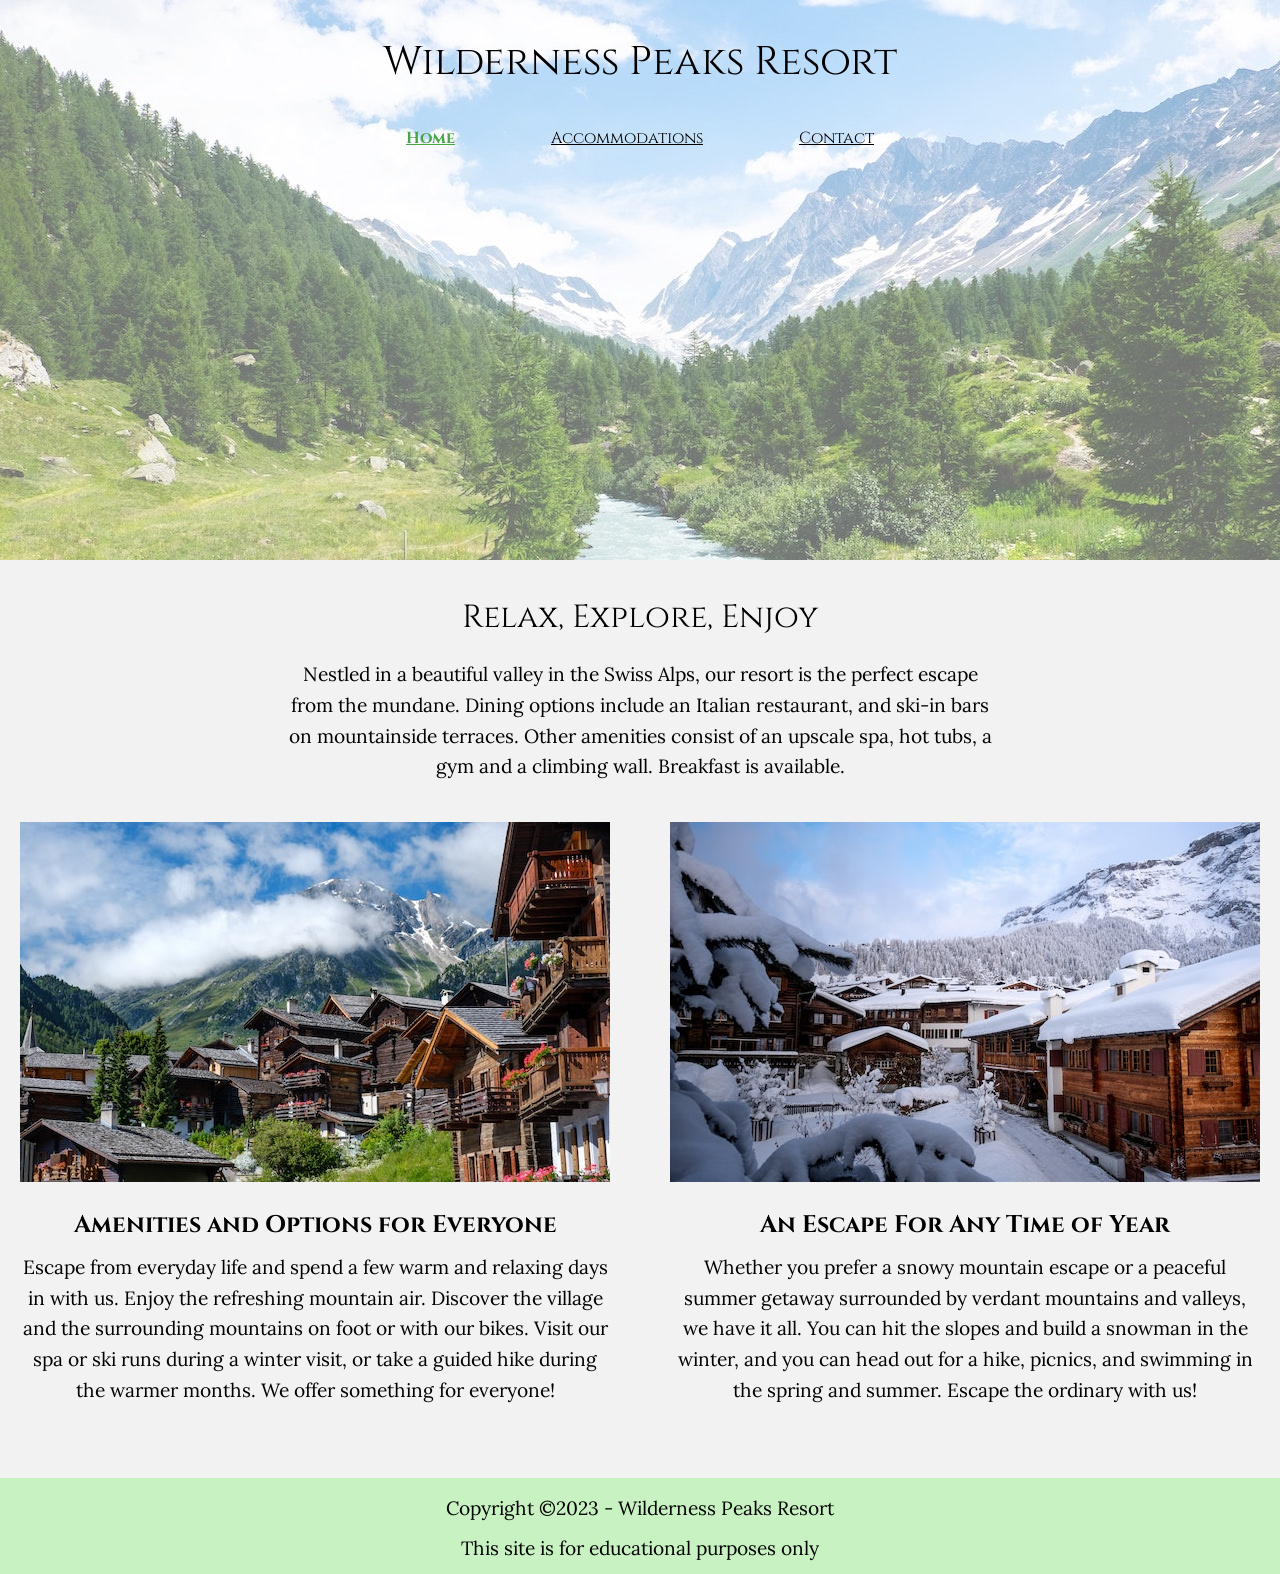
<file: index.html>
<!DOCTYPE html>
<html lang="en">
    <head>
        <meta charset="utf-8">
        <title>Wilderness Peaks Resort</title>
        <meta name="author" content="Kimberly Almanza">
        <meta name="description" content="A resort called Wilderness Peaks that is located in Swiss Alps with different activities to do.">

        <link rel="shortcut icon" href="images/favicon.ico" type="image/x-icon">
        <link rel="icon" href="images/favicon.ico" type="image/x-icon">

        <link rel="preconnect" href="https://fonts.googleapis.com">
        <link rel="preconnect" href="https://fonts.gstatic.com" crossorigin>
        <link href="https://fonts.googleapis.com/css2?family=Cinzel:wght@700&family=Lora&display=swap" rel="stylesheet">
        
        <link rel="stylesheet" href="styles.css">
    </head>
    <body>
        <div class="container">
            <div class="hero">
                <header>
                    <h1><a href="index.html">Wilderness Peaks Resort</a></h1>
                    <nav>
                        <ul>
                            <li><a href="index.html" class="active">Home</a></li>
                            <li><a href="#">Accommodations</a></li>
                            <li><a href="contact.html">Contact</a></li>
                        </ul>
                    </nav>
                </header>
            </div>
            <main>
                <h2>Relax, Explore, Enjoy</h2>
                <p>Nestled in a beautiful valley in the Swiss Alps, our resort is the perfect escape from the mundane. Dining options include an Italian restaurant, and ski-in bars on mountainside terraces. Other amenities consist of an upscale spa, hot tubs, a gym and a climbing wall. Breakfast is available.</p>
                <div class="chalet-sections">
                    <section>
                        <img src="images/swiss-chalet.jpg" alt="Swiss chalet with a large mountain behind it" width="590" height="360">
                        <h3>Amenities and Options for Everyone</h3>
                        <p>Escape from everyday life and spend a few warm and relaxing days in with us. Enjoy the refreshing mountain air. Discover the village and the surrounding mountains on foot or with our bikes. Visit our spa or ski runs during a winter visit, or take a guided hike during the warmer months. We offer something for everyone!</p>
                    </section>
                    <section>
                        <img src="images/snowy-chalet.jpg" alt="Snowy chalet with a snowy mountain and trees" width="590" height="360">
                        <h3>An Escape For Any Time of Year</h3>
                        <p>Whether you prefer a snowy mountain escape or a peaceful summer getaway surrounded by verdant mountains and valleys, we have it all. You can hit the slopes and build a snowman in the winter, and you can head out for a hike, picnics, and swimming in the spring and summer. Escape the ordinary with us!</p>
                    </section>
                </div>
            </main>
            <footer>
                <p>Copyright ©2023 - Wilderness Peaks Resort</p>
                <p>This site is for educational purposes only</p>
            </footer>
        </div>
    </body>
</html>
</file>
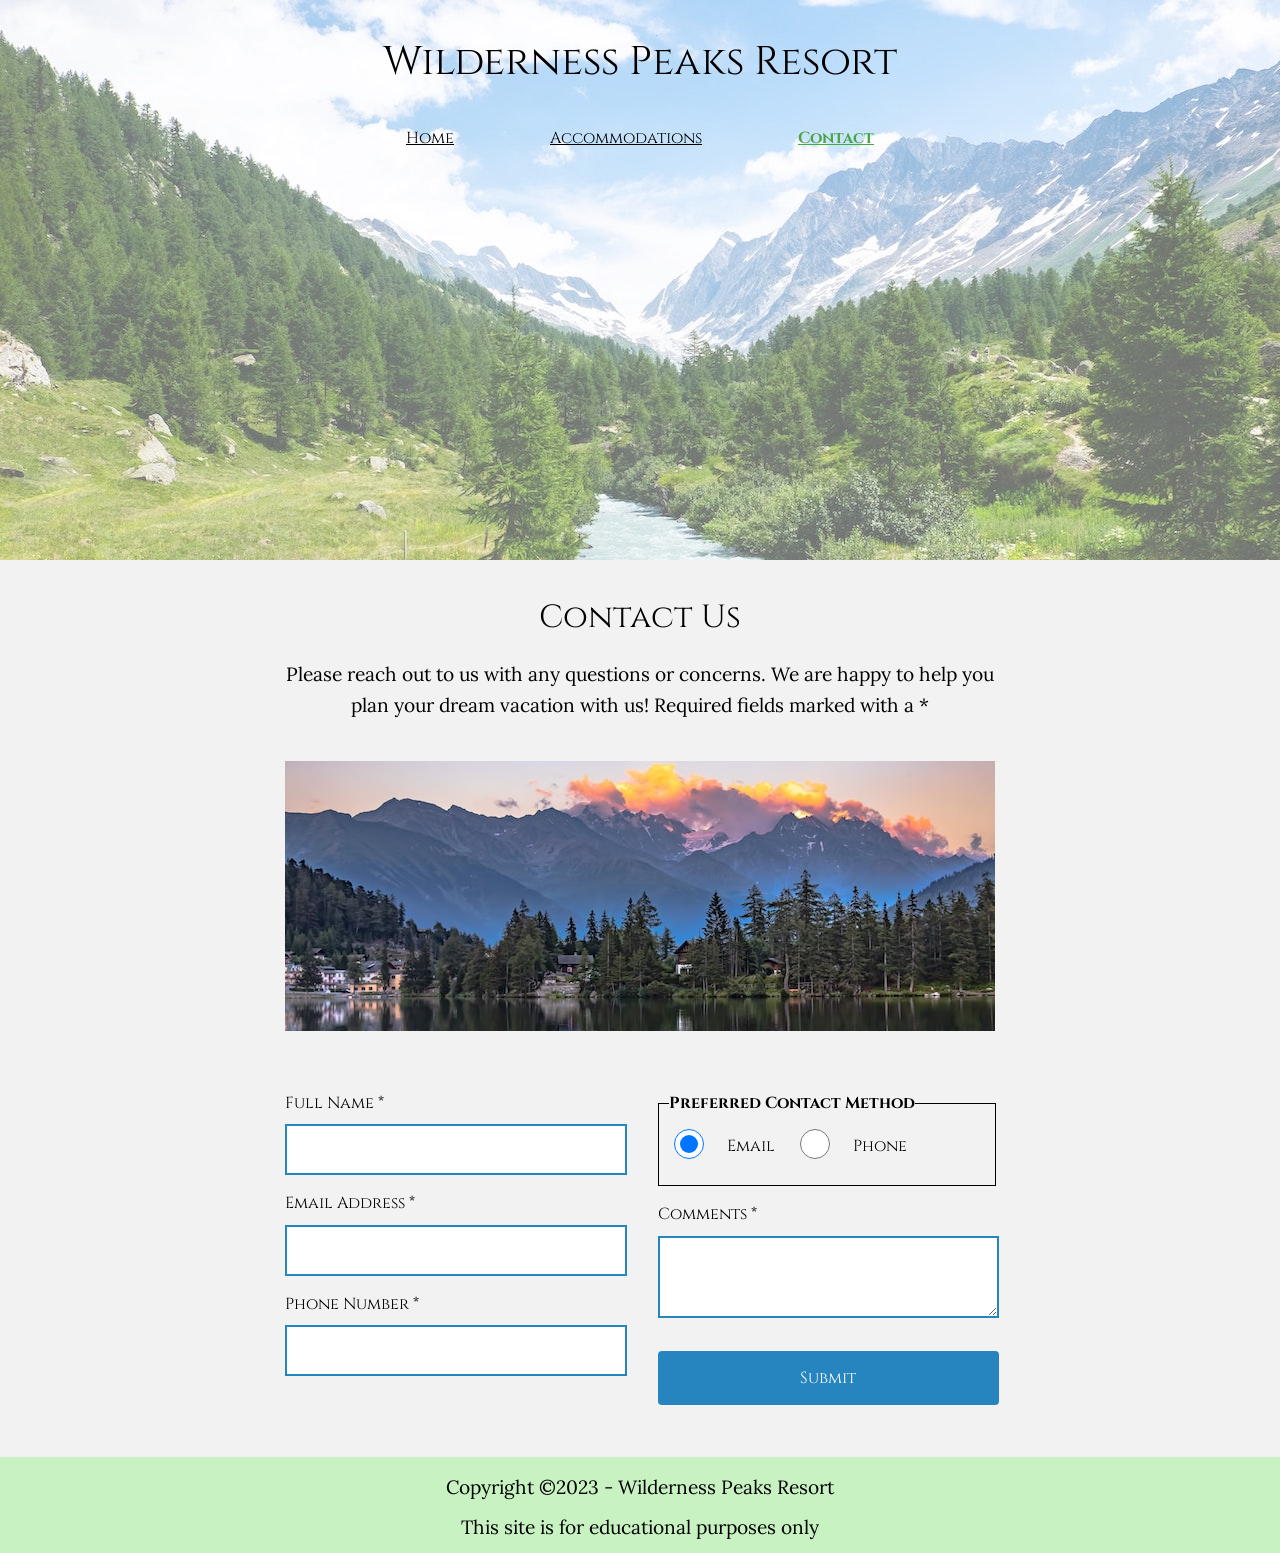
<file: contact.html>
<!DOCTYPE html>
<html lang="en">
    <head>
        <meta charset="utf-8">
        <title>Wilderness Peaks Resort | Contact</title>
        <meta name="author" content="Kimberly Almanza">
        <meta name="description" content="Contact Wilderness Peaks Resort to schedule your trip in Swiss Alps.">

        <link rel="shortcut icon" href="images/favicon.ico" type="image/x-icon">
        <link rel="icon" href="images/favicon.ico" type="image/x-icon">

        <link rel="preconnect" href="https://fonts.googleapis.com">
        <link rel="preconnect" href="https://fonts.gstatic.com" crossorigin>
        <link href="https://fonts.googleapis.com/css2?family=Cinzel:wght@700&family=Lora&display=swap" rel="stylesheet">
        
        <link rel="stylesheet" href="styles.css">
    </head>
    <body>
        <div class="container">
            <div class="hero">
                <header>
                    <h1><a href="index.html">Wilderness Peaks Resort</a></h1>
                    <nav>
                        <ul>
                            <li><a href="index.html">Home</a></li>
                            <li><a href="#">Accommodations</a></li>
                            <li><a href="contact.html" class="active">Contact</a></li>
                        </ul>
                    </nav>
                </header>
            </div>
            <main>
                <h2>Contact Us</h2>
                <p>Please reach out to us with any questions or concerns. We are happy to help you plan your dream vacation with us! Required fields marked with a *</p>

                <img class="center-image" src="images/swiss-sunset.jpg" alt="Sunset with trees and mountains" width="710" height="270">
         
                <form action="https://wp.zybooks.com/form-viewer.php" method="post">
                    <div class="contact-form">
                        <div class="form-left">
                            <label for="full-name">Full Name *</label>
                            <input type="text" id="full-name" name="full-name" required>

                            <label for="email">Email Address *</label>
                            <input type="email" id="email" name="email" required>

                            <label for="phone">Phone Number *</label>
                            <input type="tel" id="phone" name="phone" required>
                        </div>

                        <div class="form-right">
                            <fieldset class="contact-method">
                                <legend>Preferred Contact Method</legend>
                
                                <input type="radio" id="contact-email" name="contact-method" value="email" checked required>
                                <label for="contact-email">Email</label>

                                <input type="radio" id="contact-phone" name="contact-method" value="phone" required>
                                <label for="contact-phone">Phone</label>
                            </fieldset>
                
                            <label for="comments">Comments *</label>
                            <textarea id="comments" name="comments" required></textarea>

                            <button type="submit">Submit</button>
                        </div>
                    </div>
                </form>
            </main>
            <footer>
                <p>Copyright ©2023 - Wilderness Peaks Resort</p>
                <p>This site is for educational purposes only</p>
            </footer>
        </div>
    </body>
</html>
</file>
<file: styles.css>
/* OBFUSCATED BY CSSOBFUSCATOR.COM at 2025/05/01 05:50:50 */
body,html{margin-left:0;}body,html{margin-bottom:0;}body,html{margin-right:0;}nav a:hover{color:var(--dark-blue);}body,html{margin-top:0;}:root{--light-green:#c8f2c2;}body,html{padding-left:0;}body,html{padding-bottom:0;}html,body{padding-right:0;}body,html{padding-top:0;}html{border-left-width:0;}html{border-bottom-width:0;}html{border-right-width:0;}:root{--dark-blue:#2685bf;}html{border-top-width:0;}html{border-left-style:none;}html{border-bottom-style:none;}html{border-right-style:none;}html{border-top-style:none;}[class~=chalet-sections] section{flex:1;}html{border-left-color:currentColor;}html{border-bottom-color:currentColor;}nav a:focus{color:var(--deep-blue);}html{border-right-color:currentColor;}html{border-top-color:currentColor;}html{border-image:none;}html{font-size:100%;}html{font:inherit;}html,body{vertical-align:baseline;}body{border-left-width:0;}body{border-bottom-width:0;}body{border-right-width:0;}body{border-top-width:0;}body{border-left-style:none;}body{border-bottom-style:none;}body{border-right-style:none;}body{border-top-style:none;}body{border-left-color:currentColor;}body{border-bottom-color:currentColor;}body{border-right-color:currentColor;}body{border-top-color:currentColor;}body{border-image:none;}body{font-size:100%;}body{font:inherit;}div,span{margin-left:0;}div,span{margin-bottom:0;}div,span{margin-right:0;}div,span{margin-top:0;}div,span{padding-left:0;}span,div{padding-bottom:0;}span,div{padding-right:0;}div,span{padding-top:0;}:root{--deep-blue:#042159;}div{border-left-width:0;}div{border-bottom-width:0;}div{border-right-width:0;}div{border-top-width:0;}div{border-left-style:none;}div{border-bottom-style:none;}div{border-right-style:none;}div{border-top-style:none;}div{border-left-color:currentColor;}div{border-bottom-color:currentColor;}:root{--light-gray:#f2f2f2;}div{border-right-color:currentColor;}div{border-top-color:currentColor;}div{border-image:none;}div{font-size:100%;}div{font:inherit;}span,div{vertical-align:baseline;}span{border-left-width:0;}span{border-bottom-width:0;}span{border-right-width:0;}span{border-top-width:0;}span{border-left-style:none;}span{border-bottom-style:none;}span{border-right-style:none;}span{border-top-style:none;}span{border-left-color:currentColor;}span{border-bottom-color:currentColor;}span{border-right-color:currentColor;}span{border-top-color:currentColor;}span{border-image:none;}span{font-size:100%;}span{font:inherit;}object,applet{margin-left:0;}applet,object{margin-bottom:0;}object,applet{margin-right:0;}blockquote:before{content:"";}applet,object{margin-top:0;}applet,object{padding-left:0;}object,applet{padding-bottom:0;}object,applet{padding-right:0;}applet,object{padding-top:0;}applet{border-left-width:0;}nav a:focus{outline:1.5pt solid var(--deep-blue);}applet{border-bottom-width:0;}applet{border-right-width:0;}applet{border-top-width:0;}applet{border-left-style:none;}applet{border-bottom-style:none;}applet{border-right-style:none;}applet{border-top-style:none;}applet{border-left-color:currentColor;}applet{border-bottom-color:currentColor;}applet{border-right-color:currentColor;}applet{border-top-color:currentColor;}applet{border-image:none;}:root{--dark-green:#49a646;}applet{font-size:100%;}applet{font:inherit;}blockquote:before{content:none;}applet,object{vertical-align:baseline;}:root{--font-heading:"Cinzel","Georgia",serif;}:root{--font-body:"Lora","Georgia",serif;}object{border-left-width:0;}object{border-bottom-width:0;}object{border-right-width:0;}object{border-top-width:0;}object{border-left-style:none;}object{border-bottom-style:none;}object{border-right-style:none;}[class~=chalet-sections] section{max-width:36.875pc;}object{border-top-style:none;}object{border-left-color:currentColor;}object{border-bottom-color:currentColor;}object{border-right-color:currentColor;}object{border-top-color:currentColor;}:root{--max-width:80pc;}object{border-image:none;}object{font-size:100%;}object{font:inherit;}iframe,h1{margin-left:0;}iframe,h1{margin-bottom:0;}iframe,h1{margin-right:0;}h1,iframe{margin-top:0;}iframe,h1{padding-left:0;}h1,iframe{padding-bottom:0;}h1,iframe{padding-right:0;}h1,iframe{padding-top:0;}iframe{border-left-width:0;}iframe{border-bottom-width:0;}iframe{border-right-width:0;}iframe{border-top-width:0;}[class~=chalet-sections] section{text-align:center;}iframe{border-left-style:none;}iframe{border-bottom-style:none;}iframe{border-right-style:none;}iframe{border-top-style:none;}iframe{border-left-color:currentColor;}iframe{border-bottom-color:currentColor;}iframe{border-right-color:currentColor;}iframe{border-top-color:currentColor;}iframe{border-image:none;}iframe{font-size:100%;}iframe{font:inherit;}iframe,h1,h3,h2{vertical-align:baseline;}h1{border-left-width:0;}h1{border-bottom-width:0;}[class~=chalet-sections] section{margin-bottom:0;}h1{border-right-width:0;}h1{border-top-width:0;}h1{border-left-style:none;}h1{border-bottom-style:none;}h1{border-right-style:none;}h1{border-top-style:none;}h1{border-left-color:currentColor;}h1{border-bottom-color:currentColor;}h1{border-right-color:currentColor;}h1{border-top-color:currentColor;}h1{border-image:none;}h1{font-size:100%;}h1{font:inherit;}h2,h3{margin-left:0;}h3,h2{margin-bottom:0;}h3,h2{margin-right:0;}h3,h2{margin-top:0;}h4,h3,h2,[class~=chalet-sections] section{padding-left:0;}h2,h3{padding-bottom:0;}h2,h3{padding-right:0;}h3,h2{padding-top:0;}h2{border-left-width:0;}h2{border-bottom-width:0;}h2{border-right-width:0;}h2{border-top-width:0;}h2{border-left-style:none;}h2{border-bottom-style:none;}h2{border-right-style:none;}h2{border-top-style:none;}h2{border-left-color:currentColor;}h2{border-bottom-color:currentColor;}h2{border-right-color:currentColor;}h2{border-top-color:currentColor;}h2{border-image:none;}h2{font-size:100%;}h2{font:inherit;}h3{border-left-width:0;}h3{border-bottom-width:0;}h3{border-right-width:0;}h3{border-top-width:0;}h3{border-left-style:none;}h3{border-bottom-style:none;}nav a[class~=active]{font-weight:bold;}h3{border-right-style:none;}h3{border-top-style:none;}h3{border-left-color:currentColor;}h3{border-bottom-color:currentColor;}h3{border-right-color:currentColor;}[class~=container]{width:100%;}[class~=container]{max-width:var(--max-width);}h3{border-top-color:currentColor;}h3{border-image:none;}blockquote:after{content:"";}h3{font-size:100%;}h3{font:inherit;}h5,h4{margin-left:0;}h4,h5,h6,[class~=container]{margin-bottom:0;}h5,h4{margin-right:0;}h4,h5{margin-top:0;}h5,h4,[class~=chalet-sections] section,h6{padding-bottom:0;}h6,h5,h4,[class~=chalet-sections] section{padding-right:0;}h4,h6,h5,[class~=chalet-sections] section{padding-top:0;}h4{border-left-width:0;}h4{border-bottom-width:0;}h4{border-right-width:0;}h4{border-top-width:0;}h4{border-left-style:none;}h4{border-bottom-style:none;}h4{border-right-style:none;}h4{border-top-style:none;}h4{border-left-color:currentColor;}h4{border-bottom-color:currentColor;}h4{border-right-color:currentColor;}h4{border-top-color:currentColor;}h4{border-image:none;}h4{font-size:100%;}h4{font:inherit;}h4,h5{vertical-align:baseline;}[class~=container]{margin-left:auto;}h6,h5{padding-left:0;}blockquote:after{content:none;}h5{border-left-width:0;}h5{border-bottom-width:0;}h5{border-right-width:0;}h5{border-top-width:0;}h5{border-left-style:none;}h5{border-bottom-style:none;}h5{border-right-style:none;}h5{border-top-style:none;}h5{border-left-color:currentColor;}h5{border-bottom-color:currentColor;}h5{border-right-color:currentColor;}h5{border-top-color:currentColor;}h5{border-image:none;}h5{font-size:100%;}h5{font:inherit;}h6,p{margin-left:0;}p,h6{margin-right:0;}h6,p{margin-top:0;}q:before{content:"";}[class~=form-left] label{display:block;}h6{border-left-width:0;}h6{border-bottom-width:0;}h6{border-right-width:0;}h6{border-top-width:0;}h6{border-left-style:none;}h6{border-bottom-style:none;}h6{border-right-style:none;}h6{border-top-style:none;}h6{border-left-color:currentColor;}h6{border-bottom-color:currentColor;}h6{border-right-color:currentColor;}h6{border-top-color:currentColor;}h6{border-image:none;}h6{font-size:100%;}h6{font:inherit;}h6,p{vertical-align:baseline;}blockquote,p{margin-bottom:0;}[class~=form-left] label{margin-bottom:.5rem;}blockquote,p{padding-left:0;}p,blockquote{padding-bottom:0;}p,blockquote{padding-right:0;}p,blockquote{padding-top:0;}p{border-left-width:0;}p{border-bottom-width:0;}p{border-right-width:0;}p{border-top-width:0;}p{border-left-style:none;}p{border-bottom-style:none;}p{border-right-style:none;}p{border-top-style:none;}p{border-left-color:currentColor;}p{border-bottom-color:currentColor;}p{border-right-color:currentColor;}p{border-top-color:currentColor;}p{border-image:none;}p{font-size:100%;}p{font:inherit;}pre,blockquote{margin-left:0;}pre,blockquote{margin-right:0;}a,blockquote,pre,[class~=container]{margin-top:0;}blockquote{border-left-width:0;}blockquote{border-bottom-width:0;}blockquote{border-right-width:0;}blockquote{border-top-width:0;}blockquote{border-left-style:none;}blockquote{border-bottom-style:none;}blockquote{border-right-style:none;}blockquote{border-top-style:none;}blockquote{border-left-color:currentColor;}blockquote{border-bottom-color:currentColor;}[class~=container]{margin-right:auto;}blockquote{border-right-color:currentColor;}blockquote{border-top-color:currentColor;}blockquote{border-image:none;}blockquote{font-size:100%;}blockquote{font:inherit;}pre,blockquote{vertical-align:baseline;}a,pre{margin-bottom:0;}[class~=form-right] label,[class~=form-left] label{font-family:var(--font-heading);}nav a[class~=active]{color:var(--dark-green);}pre,a{padding-left:0;}pre,a{padding-bottom:0;}pre,a{padding-right:0;}pre,a{padding-top:0;}[class~=form-right] label{display:block;}pre{border-left-width:0;}pre{border-bottom-width:0;}pre{border-right-width:0;}[class~=form-right] label{margin-bottom:.5rem;}pre{border-top-width:0;}pre{border-left-style:none;}pre{border-bottom-style:none;}pre{border-right-style:none;}pre{border-top-style:none;}pre{border-left-color:currentColor;}pre{border-bottom-color:currentColor;}pre{border-right-color:currentColor;}pre{border-top-color:currentColor;}pre{border-image:none;}pre{font-size:100%;}pre{font:inherit;}abbr,a{margin-left:0;}a,abbr{margin-right:0;}[class~=container]{padding-left:0pt;}a{border-left-width:0;}a{border-bottom-width:0;}a{border-right-width:0;}a{border-top-width:0;}[class~=form-left] input{width:97%;}a{border-left-style:none;}a{border-bottom-style:none;}a{border-right-style:none;}a{border-top-style:none;}a{border-left-color:currentColor;}a{border-bottom-color:currentColor;}a{border-right-color:currentColor;}a{border-top-color:currentColor;}a{border-image:none;}a{font-size:100%;}a{font:inherit;}a,abbr{vertical-align:baseline;}abbr,acronym{margin-bottom:0;}abbr,acronym{margin-top:0;}acronym,abbr{padding-left:0;}acronym,abbr{padding-bottom:0;}acronym,abbr{padding-right:0;}acronym,abbr{padding-top:0;}abbr{border-left-width:0;}abbr{border-bottom-width:0;}abbr{border-right-width:0;}[class~=form-right] input,[class~=form-left] input{margin-bottom:1rem;}abbr{border-top-width:0;}abbr{border-left-style:none;}abbr{border-bottom-style:none;}abbr{border-right-style:none;}abbr{border-top-style:none;}abbr{border-left-color:currentColor;}[class~=form-left] input{font-size:1.5rem;}abbr{border-bottom-color:currentColor;}abbr{border-right-color:currentColor;}abbr{border-top-color:currentColor;}abbr{border-image:none;}abbr{font-size:100%;}abbr{font:inherit;}acronym,address{margin-left:0;}acronym,address{margin-right:0;}acronym{border-left-width:0;}acronym{border-bottom-width:0;}acronym{border-right-width:0;}acronym{border-top-width:0;}acronym{border-left-style:none;}[class~=form-right] input{width:97%;}acronym{border-bottom-style:none;}acronym{border-right-style:none;}acronym{border-top-style:none;}acronym{border-left-color:currentColor;}acronym{border-bottom-color:currentColor;}acronym{border-right-color:currentColor;}acronym{border-top-color:currentColor;}acronym{border-image:none;}acronym{font-size:100%;}acronym{font:inherit;}address,acronym{vertical-align:baseline;}big,address{margin-bottom:0;}big,address{margin-top:0;}address,big{padding-left:0;}big,address{padding-bottom:0;}address,big{padding-right:0;}big,address{padding-top:0;}[class~=container]{padding-bottom:0pt;}address{border-left-width:0;}address{border-bottom-width:0;}address{border-right-width:0;}address{border-top-width:0;}address{border-left-style:none;}address{border-bottom-style:none;}address{border-right-style:none;}address{border-top-style:none;}address{border-left-color:currentColor;}address{border-bottom-color:currentColor;}address{border-right-color:currentColor;}address{border-top-color:currentColor;}address{border-image:none;}address{font-size:100%;}address{font:inherit;}big,cite{margin-left:0;}.contact-method input[type="radio"]{width:1.875pc;}big,cite{margin-right:0;}big{border-left-width:0;}big{border-bottom-width:0;}big{border-right-width:0;}big{border-top-width:0;}big{border-left-style:none;}big{border-bottom-style:none;}big{border-right-style:none;}big{border-top-style:none;}[class~=container]{padding-right:0pt;}big{border-left-color:currentColor;}big{border-bottom-color:currentColor;}big{border-right-color:currentColor;}[class~=form-right] input{font-size:1.5rem;}big{border-top-color:currentColor;}big{border-image:none;}big{font-size:100%;}big{font:inherit;}big,cite{vertical-align:baseline;}code,cite{margin-bottom:0;}code,cite{margin-top:0;}code,cite{padding-left:0;}cite,code{padding-bottom:0;}cite,code{padding-right:0;}code,cite{padding-top:0;}cite{border-left-width:0;}cite{border-bottom-width:0;}cite{border-right-width:0;}cite{border-top-width:0;}cite{border-left-style:none;}cite{border-bottom-style:none;}cite{border-right-style:none;}cite{border-top-style:none;}cite{border-left-color:currentColor;}cite{border-bottom-color:currentColor;}[class~=container]{padding-top:0pt;}cite{border-right-color:currentColor;}cite{border-top-color:currentColor;}cite{border-image:none;}cite{font-size:100%;}cite{font:inherit;}code,del{margin-left:0;}del,code{margin-right:0;}.hero{position:relative;}code{border-left-width:0;}code{border-bottom-width:0;}code{border-right-width:0;}code{border-top-width:0;}.form-left textarea{width:97%;}q:before{content:none;}.form-left textarea{margin-bottom:1rem;}code{border-left-style:none;}code{border-bottom-style:none;}code{border-right-style:none;}.form-left textarea,[class~=chalet-sections] section h3{font-size:1.5rem;}code{border-top-style:none;}code{border-left-color:currentColor;}code{border-bottom-color:currentColor;}code{border-right-color:currentColor;}code{border-top-color:currentColor;}code{border-image:none;}code{font-size:100%;}code{font:inherit;}code,del{vertical-align:baseline;}dfn,del{margin-bottom:0;}del,dfn{margin-top:0;}del,dfn{padding-left:0;}del,dfn{padding-bottom:0;}dfn,del{padding-right:0;}dfn,del{padding-top:0;}del{border-left-width:0;}del{border-bottom-width:0;}del{border-right-width:0;}del{border-top-width:0;}del{border-left-style:none;}del{border-bottom-style:none;}del{border-right-style:none;}del{border-top-style:none;}del{border-left-color:currentColor;}del{border-bottom-color:currentColor;}del{border-right-color:currentColor;}del{border-top-color:currentColor;}.hero{background-image:url("images/swiss-valley.jpg");}q:after{content:"";}del{border-image:none;}del{font-size:100%;}del{font:inherit;}dfn,em{margin-left:0;}em,dfn{margin-right:0;}.hero{background-size:cover;}dfn{border-left-width:0;}dfn{border-bottom-width:0;}dfn{border-right-width:0;}dfn{border-top-width:0;}dfn{border-left-style:none;}dfn{border-bottom-style:none;}dfn{border-right-style:none;}dfn{border-top-style:none;}dfn{border-left-color:currentColor;}dfn{border-bottom-color:currentColor;}dfn{border-right-color:currentColor;}dfn{border-top-color:currentColor;}dfn{border-image:none;}dfn{font-size:100%;}dfn{font:inherit;}em,dfn{vertical-align:baseline;}em,img{margin-bottom:0;}em,img{margin-top:0;}.hero{background-position:center;}em,img{padding-left:0;}img,em{padding-bottom:0;}em,img{padding-right:0;}img,em{padding-top:0;}em{border-left-width:0;}em{border-bottom-width:0;}em{border-right-width:0;}em{border-top-width:0;}em{border-left-style:none;}em{border-bottom-style:none;}em{border-right-style:none;}[class~=form-right] textarea{width:97%;}em{border-top-style:none;}em{border-left-color:currentColor;}em{border-bottom-color:currentColor;}em{border-right-color:currentColor;}em{border-top-color:currentColor;}em{border-image:none;}em{font-size:100%;}em{font:inherit;}img,ins{margin-left:0;}img,ins{margin-right:0;}img{border-left-width:0;}img{border-bottom-width:0;}img{border-right-width:0;}img{border-top-width:0;}img{border-left-style:none;}img{border-bottom-style:none;}img{border-right-style:none;}img{border-top-style:none;}img{border-left-color:currentColor;}img{border-bottom-color:currentColor;}img{border-right-color:currentColor;}.hero{height:35pc;}img{border-top-color:currentColor;}img{border-image:none;}img{font-size:100%;}img{font:inherit;}img,ins{vertical-align:baseline;}kbd,ins{margin-bottom:0;}ins,kbd{margin-top:0;}kbd,ins{padding-left:0;}ins,kbd{padding-bottom:0;}ins,kbd{padding-right:0;}kbd,ins{padding-top:0;}ins{border-left-width:0;}ins{border-bottom-width:0;}ins{border-right-width:0;}ins{border-top-width:0;}ins{border-left-style:none;}ins{border-bottom-style:none;}ins{border-right-style:none;}q:after{content:none;}ins{border-top-style:none;}ins{border-left-color:currentColor;}ins{border-bottom-color:currentColor;}ins{border-right-color:currentColor;}ins{border-top-color:currentColor;}[class~=contact-method] legend,[class~=chalet-sections] section h3{font-weight:bold;}ins{border-image:none;}ins{font-size:100%;}ins{font:inherit;}kbd,q{margin-left:0;}kbd,q{margin-right:0;}header h1 a:hover{color:var(--dark-blue);}kbd{border-left-width:0;}kbd{border-bottom-width:0;}kbd{border-right-width:0;}kbd{border-top-width:0;}kbd{border-left-style:none;}kbd{border-bottom-style:none;}[class~=form-right] textarea{margin-bottom:1rem;}kbd{border-right-style:none;}kbd{border-top-style:none;}kbd{border-left-color:currentColor;}kbd{border-bottom-color:currentColor;}kbd{border-right-color:currentColor;}kbd{border-top-color:currentColor;}kbd{border-image:none;}kbd{font-size:100%;}kbd{font:inherit;}kbd,q{vertical-align:baseline;}q,s{margin-bottom:0;}[class~=form-right] textarea{font-size:1.5rem;}q,s{margin-top:0;}q,s{padding-left:0;}q,s{padding-bottom:0;}s,q{padding-right:0;}q,s{padding-top:0;}q{border-left-width:0;}q{border-bottom-width:0;}q{border-right-width:0;}q{border-top-width:0;}q{border-left-style:none;}q{border-bottom-style:none;}q{border-right-style:none;}q{border-top-style:none;}q{border-left-color:currentColor;}q{border-bottom-color:currentColor;}header h1{font-size:2.5rem;}q{border-right-color:currentColor;}q{border-top-color:currentColor;}q{border-image:none;}q{font-size:100%;}q{font:inherit;}s,samp{margin-left:0;}s,samp{margin-right:0;}s{border-left-width:0;}s{border-bottom-width:0;}s{border-right-width:0;}.hero{width:100%;}s{border-top-width:0;}s{border-left-style:none;}s{border-bottom-style:none;}s{border-right-style:none;}s{border-top-style:none;}s{border-left-color:currentColor;}s{border-bottom-color:currentColor;}s{border-right-color:currentColor;}s{border-top-color:currentColor;}[class~=contact-method] legend{font-family:var(--font-heading);}s{border-image:none;}s{font-size:100%;}s{font:inherit;}s,samp{vertical-align:baseline;}samp,small{margin-bottom:0;}samp,small{margin-top:0;}small,samp{padding-left:0;}small,samp{padding-bottom:0;}nav ul,[class~=chalet-sections],[class~=contact-method] label{display:flex;}samp,small{padding-right:0;}samp,small{padding-top:0;}samp{border-left-width:0;}samp{border-bottom-width:0;}samp{border-right-width:0;}samp{border-top-width:0;}samp{border-left-style:none;}samp{border-bottom-style:none;}samp{border-right-style:none;}samp{border-top-style:none;}samp{border-left-color:currentColor;}samp{border-bottom-color:currentColor;}samp{border-right-color:currentColor;}samp{border-top-color:currentColor;}samp{border-image:none;}samp{font-size:100%;}samp{font:inherit;}strike,small{margin-left:0;}nav ul{justify-content:center;}strike,small{margin-right:0;}[class~=chalet-sections]{justify-content:space-between;}nav ul{gap:6rem;}small{border-left-width:0;}small{border-bottom-width:0;}small{border-right-width:0;}small{border-top-width:0;}[class~=contact-method] label{align-items:center;}small{border-left-style:none;}small{border-bottom-style:none;}small{border-right-style:none;}small{border-top-style:none;}[class~=chalet-sections]{gap:.208333333in;}small{border-left-color:currentColor;}small{border-bottom-color:currentColor;}small{border-right-color:currentColor;}small{border-top-color:currentColor;}[class~=chalet-sections]{width:100%;}small{border-image:none;}small{font-size:100%;}small{font:inherit;}strike,small{vertical-align:baseline;}strong,strike{margin-bottom:0;}strike,strong{margin-top:0;}strong,strike{padding-left:0;}strong,strike{padding-bottom:0;}strong,strike{padding-right:0;}strong,strike{padding-top:0;}strike{border-left-width:0;}strike{border-bottom-width:0;}strike{border-right-width:0;}strike{border-top-width:0;}input:focus{border-left-width:.125pc;}strike{border-left-style:none;}strike{border-bottom-style:none;}strike{border-right-style:none;}strike{border-top-style:none;}strike{border-left-color:currentColor;}strike{border-bottom-color:currentColor;}strike{border-right-color:currentColor;}strike{border-top-color:currentColor;}strike{border-image:none;}strike{font-size:100%;}strike{font:inherit;}strong,sub{margin-left:0;}strong,sub{margin-right:0;}[class~=chalet-sections]{margin-left:auto;}strong{border-left-width:0;}strong{border-bottom-width:0;}strong{border-right-width:0;}strong{border-top-width:0;}strong{border-left-style:none;}strong{border-bottom-style:none;}strong{border-right-style:none;}strong{border-top-style:none;}input:focus{border-bottom-width:.125pc;}strong{border-left-color:currentColor;}strong{border-bottom-color:currentColor;}strong{border-right-color:currentColor;}strong{border-top-color:currentColor;}strong{border-image:none;}strong{font-size:100%;}strong{font:inherit;}strong,sub{vertical-align:baseline;}sup,sub{margin-bottom:0;}sub,sup{margin-top:0;}sup,sub{padding-left:0;}sup,sub{padding-bottom:0;}sub,sup{padding-right:0;}sup,sub{padding-top:0;}sub{border-left-width:0;}sub{border-bottom-width:0;}sub{border-right-width:0;}sub{border-top-width:0;}sub{border-left-style:none;}sub{border-bottom-style:none;}sub{border-right-style:none;}input:focus{border-right-width:.125pc;}sub{border-top-style:none;}sub{border-left-color:currentColor;}sub{border-bottom-color:currentColor;}sub{border-right-color:currentColor;}nav ul{margin-top:2rem;}sub{border-top-color:currentColor;}[class~=chalet-sections]{margin-bottom:30pt;}sub{border-image:none;}sub{font-size:100%;}sub{font:inherit;}b,sup,tt,var{margin-left:0;}var,tt,b,sup{margin-right:0;}input:focus{border-top-width:.125pc;}sup{border-left-width:0;}sup{border-bottom-width:0;}sup{border-right-width:0;}sup{border-top-width:0;}sup{border-left-style:none;}sup{border-bottom-style:none;}sup{border-right-style:none;}sup{border-top-style:none;}sup{border-left-color:currentColor;}sup{border-bottom-color:currentColor;}sup{border-right-color:currentColor;}sup{border-top-color:currentColor;}sup{border-image:none;}sup{font-size:100%;}sup{font:inherit;}sup,tt{vertical-align:baseline;}var,tt{margin-bottom:0;}tt,var{margin-top:0;}tt,var{padding-left:0;}b,tt,var,[class~=chalet-sections]{padding-bottom:0;}tt,var{padding-right:0;}tt,var{padding-top:0;}tt{border-left-width:0;}tt{border-bottom-width:0;}tt{border-right-width:0;}tt{border-top-width:0;}tt{border-left-style:none;}tt{border-bottom-style:none;}tt{border-right-style:none;}tt{border-top-style:none;}tt{border-left-color:currentColor;}tt{border-bottom-color:currentColor;}tt{border-right-color:currentColor;}tt{border-top-color:currentColor;}tt{border-image:none;}tt{font-size:100%;}tt{font:inherit;}[class~=chalet-sections]{margin-right:auto;}var{border-left-width:0;}var{border-bottom-width:0;}var{border-right-width:0;}var{border-top-width:0;}[class~=chalet-sections]{margin-top:30pt;}var{border-left-style:none;}var{border-bottom-style:none;}var{border-right-style:none;}var{border-top-style:none;}var{border-left-color:currentColor;}var{border-bottom-color:currentColor;}var{border-right-color:currentColor;}[class~=chalet-sections]{padding-left:1.25pc;}var{border-top-color:currentColor;}var{border-image:none;}var{font-size:100%;}var{font:inherit;}var,b{vertical-align:baseline;}[class~=chalet-sections]{padding-right:1.25pc;}b,u{margin-bottom:0;}b,u{margin-top:0;}b,u{padding-left:0;}u,b{padding-right:0;}[class~=chalet-sections],i,u,b{padding-top:0;}b{border-left-width:0;}b{border-bottom-width:0;}b{border-right-width:0;}b{border-top-width:0;}b{border-left-style:none;}b{border-bottom-style:none;}b{border-right-style:none;}b{border-top-style:none;}b{border-left-color:currentColor;}b{border-bottom-color:currentColor;}input:focus{border-left-style:solid;}b{border-right-color:currentColor;}b{border-top-color:currentColor;}b{border-image:none;}input:focus{border-bottom-style:solid;}b{font-size:100%;}b{font:inherit;}i,center,[class~=chalet-sections] section h3,u{margin-left:0;}u,i{margin-right:0;}[class~=chalet-sections]{flex-wrap:wrap;}u,i{padding-bottom:0;}input:focus{border-right-style:solid;}u{border-left-width:0;}u{border-bottom-width:0;}u{border-right-width:0;}[class~=chalet-sections]{box-sizing:border-box;}u{border-top-width:0;}u{border-left-style:none;}u{border-bottom-style:none;}u{border-right-style:none;}u{border-top-style:none;}u{border-left-color:currentColor;}u{border-bottom-color:currentColor;}u{border-right-color:currentColor;}u{border-top-color:currentColor;}u{border-image:none;}u{font-size:100%;}u{font:inherit;}i,u{vertical-align:baseline;}nav a{color:black;}i,center{margin-bottom:0;}center,i{margin-top:0;}center,i{padding-left:0;}center,i{padding-right:0;}input:focus{border-top-style:solid;}i{border-left-width:0;}i{border-bottom-width:0;}i{border-right-width:0;}i{border-top-width:0;}i{border-left-style:none;}[class~=center-image]{display:block;}i{border-bottom-style:none;}i{border-right-style:none;}i{border-top-style:none;}i{border-left-color:currentColor;}i{border-bottom-color:currentColor;}i{border-right-color:currentColor;}[class~=center-image]{margin-left:auto;}i{border-top-color:currentColor;}i{border-image:none;}i{font-size:100%;}[class~=center-image]{margin-right:auto;}i{font:inherit;}dl,center{margin-right:0;}dl,center{padding-bottom:0;}dl,center{padding-top:0;}center{border-left-width:0;}center{border-bottom-width:0;}center{border-right-width:0;}center{border-top-width:0;}center{border-left-style:none;}center{border-bottom-style:none;}center{border-right-style:none;}center{border-top-style:none;}center{border-left-color:currentColor;}center{border-bottom-color:currentColor;}center{border-right-color:currentColor;}center{border-top-color:currentColor;}center{border-image:none;}input:focus{border-left-color:var(--dark-green);}.contact-form{display:flex;}.contact-form{justify-content:space-between;}center{font-size:100%;}center{font:inherit;}dl,center{vertical-align:baseline;}dl,dt{margin-left:0;}dl,dt{margin-bottom:0;}input:focus{border-bottom-color:var(--dark-green);}dl,dt{margin-top:0;}dl,dt{padding-left:0;}dt,dl{padding-right:0;}input:focus{border-right-color:var(--dark-green);}dl{border-left-width:0;}dl{border-bottom-width:0;}dl{border-right-width:0;}dl{border-top-width:0;}dl{border-left-style:none;}input:focus{border-top-color:var(--dark-green);}dl{border-bottom-style:none;}dl{border-right-style:none;}dl{border-top-style:none;}dl{border-left-color:currentColor;}input:focus{border-image:none;}dl{border-bottom-color:currentColor;}dl{border-right-color:currentColor;}dl{border-top-color:currentColor;}dl{border-image:none;}dl{font-size:100%;}dl{font:inherit;}dt,dd{margin-right:0;}dt,dd{padding-bottom:0;}.contact-form{gap:15pt;}dd,dt{padding-top:0;}dt{border-left-width:0;}dt{border-bottom-width:0;}dt{border-right-width:0;}input:focus{outline:none;}dt{border-top-width:0;}select:focus{border-left-width:.125pc;}dt{border-left-style:none;}dt{border-bottom-style:none;}dt{border-right-style:none;}dt{border-top-style:none;}dt{border-left-color:currentColor;}dt{border-bottom-color:currentColor;}dt{border-right-color:currentColor;}dt{border-top-color:currentColor;}dt{border-image:none;}dt{font-size:100%;}select:focus{border-bottom-width:.125pc;}dt{font:inherit;}dt,dd{vertical-align:baseline;}dd,ol{margin-left:0;}ul,.contact-form,dd,ol{margin-bottom:0;}select:focus{border-right-width:.125pc;}dd,ol{margin-top:0;}ol,dd{padding-left:0;}ol,dd{padding-right:0;}.contact-form{max-width:var(--max-width);}dd{border-left-width:0;}dd{border-bottom-width:0;}.contact-form{margin-left:auto;}dd{border-right-width:0;}dd{border-top-width:0;}dd{border-left-style:none;}dd{border-bottom-style:none;}select:focus{border-top-width:.125pc;}dd{border-right-style:none;}dd{border-top-style:none;}dd{border-left-color:currentColor;}dd{border-bottom-color:currentColor;}dd{border-right-color:currentColor;}dd{border-top-color:currentColor;}dd{border-image:none;}dd{font-size:100%;}dd{font:inherit;}ol,ul{margin-right:0;}ol,ul{padding-bottom:0;}ol,ul{padding-top:0;}ol{border-left-width:0;}ol{border-bottom-width:0;}ol{border-right-width:0;}ol{border-top-width:0;}ol{border-left-style:none;}ol{border-bottom-style:none;}ol{border-right-style:none;}ol{border-top-style:none;}ol{border-left-color:currentColor;}ol{border-bottom-color:currentColor;}ol{border-right-color:currentColor;}ol{border-top-color:currentColor;}ol{border-image:none;}ol{font-size:100%;}ol{font:inherit;}ul,ol{vertical-align:baseline;}ul,li{margin-left:0;}fieldset,ul,.contact-form,li{margin-top:0;}ul,li{padding-left:0;}.contact-form{margin-right:auto;}ul,li{padding-right:0;}ul{border-left-width:0;}ul{border-bottom-width:0;}ul{border-right-width:0;}ul{border-top-width:0;}ul{border-left-style:none;}ul{border-bottom-style:none;}ul{border-right-style:none;}ul{border-top-style:none;}ul{border-left-color:currentColor;}ul{border-bottom-color:currentColor;}ul{border-right-color:currentColor;}ul{border-top-color:currentColor;}ul{border-image:none;}ul{font-size:100%;}ul{font:inherit;}.contact-form{padding-left:.208333333in;}fieldset,li{margin-bottom:0;}fieldset,li{margin-right:0;}select:focus{border-left-style:solid;}li,fieldset{padding-bottom:0;}li,fieldset{padding-top:0;}li{border-left-width:0;}li{border-bottom-width:0;}li{border-right-width:0;}li{border-top-width:0;}li{border-left-style:none;}li{border-bottom-style:none;}li{border-right-style:none;}li{border-top-style:none;}li{border-left-color:currentColor;}li{border-bottom-color:currentColor;}li{border-right-color:currentColor;}li{border-top-color:currentColor;}li{border-image:none;}li{font-size:100%;}li{font:inherit;}[class~=chalet-sections] section h3{margin-bottom:.5rem;}fieldset,li{vertical-align:baseline;}fieldset,form{margin-left:0;}fieldset,form{padding-left:0;}form,fieldset{padding-right:0;}.contact-form{padding-bottom:.208333333in;}fieldset{border-left-width:0;}fieldset{border-bottom-width:0;}fieldset{border-right-width:0;}fieldset{border-top-width:0;}fieldset{border-left-style:none;}fieldset{border-bottom-style:none;}fieldset{border-right-style:none;}select:focus{border-bottom-style:solid;}fieldset{border-top-style:none;}fieldset{border-left-color:currentColor;}fieldset{border-bottom-color:currentColor;}fieldset{border-right-color:currentColor;}fieldset{border-top-color:currentColor;}fieldset{border-image:none;}fieldset{font-size:100%;}fieldset{font:inherit;}select:focus{border-right-style:solid;}label,form,legend,[class~=chalet-sections] section h3{margin-right:0;}form,label{margin-bottom:0;}select:focus{border-top-style:solid;}form,label{margin-top:0;}label,form{padding-bottom:0;}label,form{padding-top:0;}form{border-left-width:0;}form{border-bottom-width:0;}form{border-right-width:0;}form{border-top-width:0;}form{border-left-style:none;}form{border-bottom-style:none;}form{border-right-style:none;}form{border-top-style:none;}form{border-left-color:currentColor;}form{border-bottom-color:currentColor;}form{border-right-color:currentColor;}form{border-top-color:currentColor;}form{border-image:none;}select:focus{border-left-color:var(--dark-green);}form{font-size:100%;}form{font:inherit;}form,label{vertical-align:baseline;}label,legend{margin-left:0;}label,legend{padding-left:0;}legend,label{padding-right:0;}label{border-left-width:0;}label{border-bottom-width:0;}label{border-right-width:0;}label{border-top-width:0;}label{border-left-style:none;}label{border-bottom-style:none;}label{border-right-style:none;}.contact-form{padding-right:.208333333in;}label{border-top-style:none;}label{border-left-color:currentColor;}label{border-bottom-color:currentColor;}label{border-right-color:currentColor;}select:focus{border-bottom-color:var(--dark-green);}label{border-top-color:currentColor;}label{border-image:none;}label{font-size:100%;}label{font:inherit;}table,legend{margin-bottom:0;}main h2{font-family:var(--font-heading);}legend,table{margin-top:0;}table,legend{padding-bottom:0;}legend,table{padding-top:0;}legend{border-left-width:0;}legend{border-bottom-width:0;}legend{border-right-width:0;}legend{border-top-width:0;}legend{border-left-style:none;}legend{border-bottom-style:none;}legend{border-right-style:none;}[class~=chalet-sections] section h3{margin-top:1rem;}.contact-form{padding-top:.208333333in;}legend{border-top-style:none;}legend{border-left-color:currentColor;}legend{border-bottom-color:currentColor;}legend{border-right-color:currentColor;}legend{border-top-color:currentColor;}legend{border-image:none;}legend{font-size:100%;}legend{font:inherit;}legend,table{vertical-align:baseline;}caption,table{margin-left:0;}caption,table{margin-right:0;}caption,table{padding-left:0;}table,caption{padding-right:0;}table{border-left-width:0;}table{border-bottom-width:0;}table{border-right-width:0;}table{border-top-width:0;}select:focus{border-right-color:var(--dark-green);}table{border-left-style:none;}table{border-bottom-style:none;}table{border-right-style:none;}table{border-top-style:none;}select:focus{border-top-color:var(--dark-green);}table{border-left-color:currentColor;}table{border-bottom-color:currentColor;}table{border-right-color:currentColor;}table{border-top-color:currentColor;}select:focus,table{border-image:none;}table{font-size:100%;}table{font:inherit;}tbody,caption{margin-bottom:0;}tbody,caption{margin-top:0;}caption,tbody{padding-bottom:0;}tbody,caption{padding-top:0;}caption{border-left-width:0;}caption{border-bottom-width:0;}caption{border-right-width:0;}caption{border-top-width:0;}caption{border-left-style:none;}caption{border-bottom-style:none;}caption{border-right-style:none;}caption{border-top-style:none;}caption{border-left-color:currentColor;}caption{border-bottom-color:currentColor;}caption{border-right-color:currentColor;}caption{border-top-color:currentColor;}caption{border-image:none;}caption{font-size:100%;}caption{font:inherit;}caption,tbody{vertical-align:baseline;}select:focus{outline:none;}tbody,tfoot{margin-left:0;}tfoot,tbody{margin-right:0;}.contact-form{flex-wrap:wrap;}tfoot,tbody{padding-left:0;}tbody,tfoot{padding-right:0;}textarea:focus{border-left-width:.125pc;}tbody{border-left-width:0;}textarea:focus{border-bottom-width:.125pc;}tbody{border-bottom-width:0;}tbody{border-right-width:0;}tbody{border-top-width:0;}tbody{border-left-style:none;}tbody{border-bottom-style:none;}tbody{border-right-style:none;}[class~=chalet-sections] section h3{font-family:var(--font-heading);}tbody{border-top-style:none;}tbody{border-left-color:currentColor;}textarea:focus{border-right-width:.125pc;}tbody{border-bottom-color:currentColor;}tbody{border-right-color:currentColor;}tbody{border-top-color:currentColor;}tbody{border-image:none;}tbody{font-size:100%;}tbody{font:inherit;}tfoot,thead{margin-bottom:0;}thead,tfoot{margin-top:0;}tfoot,thead{padding-bottom:0;}thead,tfoot{padding-top:0;}tfoot{border-left-width:0;}tfoot{border-bottom-width:0;}tfoot{border-right-width:0;}tfoot{border-top-width:0;}tfoot{border-left-style:none;}tfoot{border-bottom-style:none;}tfoot{border-right-style:none;}tfoot{border-top-style:none;}tfoot{border-left-color:currentColor;}tfoot{border-bottom-color:currentColor;}tfoot{border-right-color:currentColor;}tfoot{border-top-color:currentColor;}tfoot{border-image:none;}tfoot{font-size:100%;}tfoot{font:inherit;}thead,tfoot{vertical-align:baseline;}thead,tr{margin-left:0;}thead,tr{margin-right:0;}th,thead,tr,[class~=chalet-sections] section p{padding-left:0;}tr,thead{padding-right:0;}thead{border-left-width:0;}thead{border-bottom-width:0;}thead{border-right-width:0;}thead{border-top-width:0;}thead{border-left-style:none;}thead{border-bottom-style:none;}thead{border-right-style:none;}thead{border-top-style:none;}thead{border-left-color:currentColor;}thead{border-bottom-color:currentColor;}thead{border-right-color:currentColor;}[class~=form-left]{flex:1;}thead{border-top-color:currentColor;}thead{border-image:none;}thead{font-size:100%;}thead{font:inherit;}[class~=chalet-sections] section h3{color:#000;}th,tr{margin-bottom:0;}th,tr{margin-top:0;}th,tr{padding-bottom:0;}th,tr{padding-top:0;}tr{border-left-width:0;}textarea:focus{border-top-width:.125pc;}tr{border-bottom-width:0;}tr{border-right-width:0;}tr{border-top-width:0;}tr{border-left-style:none;}textarea:focus{border-left-style:solid;}tr{border-bottom-style:none;}[class~=chalet-sections] section p{text-align:center;}tr{border-right-style:none;}tr{border-top-style:none;}tr{border-left-color:currentColor;}tr{border-bottom-color:currentColor;}tr{border-right-color:currentColor;}tr{border-top-color:currentColor;}tr{border-image:none;}tr{font-size:100%;}tr{font:inherit;}tr,th{vertical-align:baseline;}th,td{margin-left:0;}td,th{margin-right:0;}[class~=form-left]{min-width:18.75pc;}th,td{padding-right:0;}th{border-left-width:0;}textarea:focus{border-bottom-style:solid;}th{border-bottom-width:0;}th{border-right-width:0;}th{border-top-width:0;}th{border-left-style:none;}th{border-bottom-style:none;}textarea:focus{border-right-style:solid;}th{border-right-style:none;}th{border-top-style:none;}textarea:focus{border-top-style:solid;}th{border-left-color:currentColor;}th{border-bottom-color:currentColor;}th{border-right-color:currentColor;}th{border-top-color:currentColor;}th{border-image:none;}th{font-size:100%;}th{font:inherit;}article,td{margin-bottom:0;}td,article{margin-top:0;}article,td{padding-left:0;}article,aside,[class~=chalet-sections] section p,td{padding-bottom:0;}article,td{padding-top:0;}td{border-left-width:0;}td{border-bottom-width:0;}td{border-right-width:0;}td{border-top-width:0;}td{border-left-style:none;}td{border-bottom-style:none;}td{border-right-style:none;}td{border-top-style:none;}textarea:focus{border-left-color:var(--dark-green);}td{border-left-color:currentColor;}td{border-bottom-color:currentColor;}td{border-right-color:currentColor;}td{border-top-color:currentColor;}td{border-image:none;}textarea:focus{border-bottom-color:var(--dark-green);}td{font-size:100%;}td{font:inherit;}td,article{vertical-align:baseline;}article,aside{margin-left:0;}article,aside{margin-right:0;}aside,article{padding-right:0;}article{border-left-width:0;}article{border-bottom-width:0;}article{border-right-width:0;}article{border-top-width:0;}article{border-left-style:none;}article{border-bottom-style:none;}article{border-right-style:none;}article{border-top-style:none;}article{border-left-color:currentColor;}article{border-bottom-color:currentColor;}article{border-right-color:currentColor;}article{border-top-color:currentColor;}article{border-image:none;}article{font-size:100%;}[class~=form-left]{margin-left:198.75pt;}article{font:inherit;}canvas,aside{margin-bottom:0;}canvas,aside{margin-top:0;}canvas,aside{padding-left:0;}canvas,aside{padding-top:0;}aside{border-left-width:0;}aside{border-bottom-width:0;}aside{border-right-width:0;}aside{border-top-width:0;}aside{border-left-style:none;}aside{border-bottom-style:none;}aside{border-right-style:none;}textarea:focus{border-right-color:var(--dark-green);}aside{border-top-style:none;}aside{border-left-color:currentColor;}aside{border-bottom-color:currentColor;}aside{border-right-color:currentColor;}aside{border-top-color:currentColor;}aside{border-image:none;}aside{font-size:100%;}aside{font:inherit;}aside,canvas{vertical-align:baseline;}canvas,details{margin-left:0;}details,canvas{margin-right:0;}textarea:focus{border-top-color:var(--dark-green);}details,canvas{padding-bottom:0;}embed,details,[class~=chalet-sections] section p,canvas{padding-right:0;}canvas{border-left-width:0;}canvas{border-bottom-width:0;}canvas{border-right-width:0;}canvas{border-top-width:0;}canvas{border-left-style:none;}canvas{border-bottom-style:none;}canvas{border-right-style:none;}canvas{border-top-style:none;}canvas{border-left-color:currentColor;}canvas{border-bottom-color:currentColor;}canvas{border-right-color:currentColor;}canvas{border-top-color:currentColor;}textarea:focus,canvas{border-image:none;}canvas{font-size:100%;}canvas{font:inherit;}details,embed{margin-bottom:0;}details,embed{margin-top:0;}details,embed{padding-left:0;}details,embed{padding-top:0;}details{border-left-width:0;}[class~=form-left]{margin-top:2.5pc;}details{border-bottom-width:0;}details{border-right-width:0;}details{border-top-width:0;}details{border-left-style:none;}details{border-bottom-style:none;}details{border-right-style:none;}details{border-top-style:none;}details{border-left-color:currentColor;}details{border-bottom-color:currentColor;}details{border-right-color:currentColor;}details{border-top-color:currentColor;}details{border-image:none;}details{font-size:100%;}details{font:inherit;}details,embed{vertical-align:baseline;}embed,figure{margin-left:0;}figure,embed{margin-right:0;}embed,figure{padding-bottom:0;}embed{border-left-width:0;}embed{border-bottom-width:0;}embed{border-right-width:0;}embed{border-top-width:0;}embed{border-left-style:none;}embed{border-bottom-style:none;}embed{border-right-style:none;}[class~=form-right]{flex:1;}embed{border-top-style:none;}embed{border-left-color:currentColor;}main h2{color:#000;}embed{border-bottom-color:currentColor;}embed{border-right-color:currentColor;}[class~=form-right]{min-width:3.125in;}embed{border-top-color:currentColor;}embed{border-image:none;}embed{font-size:100%;}embed{font:inherit;}figure,figcaption{margin-bottom:0;}main h2{margin-bottom:1rem;}figure,figcaption{margin-top:0;}figure,figcaption{padding-left:0;}figure,figcaption{padding-right:0;}[class~=chalet-sections] section p,figure,figcaption,footer{padding-top:0;}figure{border-left-width:0;}figure{border-bottom-width:0;}figure{border-right-width:0;}figure{border-top-width:0;}figure{border-left-style:none;}figure{border-bottom-style:none;}figure{border-right-style:none;}figure{border-top-style:none;}figure{border-left-color:currentColor;}figure{border-bottom-color:currentColor;}figure{border-right-color:currentColor;}figure{border-top-color:currentColor;}figure{border-image:none;}figure{font-size:100%;}figure{font:inherit;}figure,figcaption{vertical-align:baseline;}figcaption,footer{margin-left:0;}figcaption,footer{margin-right:0;}figcaption,footer{padding-bottom:0;}figcaption{border-left-width:0;}figcaption{border-bottom-width:0;}figcaption{border-right-width:0;}figcaption{border-top-width:0;}figcaption{border-left-style:none;}figcaption{border-bottom-style:none;}figcaption{border-right-style:none;}figcaption{border-top-style:none;}figcaption{border-left-color:currentColor;}figcaption{border-bottom-color:currentColor;}figcaption{border-right-color:currentColor;}figcaption{border-top-color:currentColor;}figcaption{border-image:none;}figcaption{font-size:100%;}figcaption{font:inherit;}[class~=chalet-sections] section p{margin-left:auto;}header,footer{margin-bottom:0;}header,footer{margin-top:0;}footer,header{padding-left:0;}footer,header{padding-right:0;}footer{border-left-width:0;}footer{border-bottom-width:0;}footer{border-right-width:0;}footer{border-top-width:0;}footer{border-left-style:none;}footer{border-bottom-style:none;}[class~=form-right]{margin-right:250px;}footer{border-right-style:none;}footer{border-top-style:none;}footer{border-left-color:currentColor;}footer{border-bottom-color:currentColor;}footer{border-right-color:currentColor;}footer{border-top-color:currentColor;}footer{border-image:none;}footer{font-size:100%;}footer{font:inherit;}footer,header{vertical-align:baseline;}header,hgroup{margin-left:0;}header,hgroup{margin-right:0;}hgroup,header{padding-bottom:0;}header,hgroup{padding-top:0;}header{border-left-width:0;}header{border-bottom-width:0;}[class~=form-right]{margin-top:40px;}header{border-right-width:0;}header{border-top-width:0;}header{border-left-style:none;}header{border-bottom-style:none;}[class~=form-right]{flex-direction:column;}[class~=form-right]{align-items:flex-start;}header{border-right-style:none;}header{border-top-style:none;}header{border-left-color:currentColor;}header{border-bottom-color:currentColor;}header{border-right-color:currentColor;}header{border-top-color:currentColor;}header{border-image:none;}header{font-size:100%;}header{font:inherit;}nav,hgroup,[class~=chalet-sections] section p,menu{margin-bottom:0;}hgroup,menu{margin-top:0;}hgroup,menu{padding-left:0;}hgroup,menu{padding-right:0;}hgroup{border-left-width:0;}hgroup{border-bottom-width:0;}hgroup{border-right-width:0;}hgroup{border-top-width:0;}[class~=contact-method]{display:flex;}hgroup{border-left-style:none;}hgroup{border-bottom-style:none;}hgroup{border-right-style:none;}hgroup{border-top-style:none;}hgroup{border-left-color:currentColor;}hgroup{border-bottom-color:currentColor;}hgroup{border-right-color:currentColor;}hgroup{border-top-color:currentColor;}main h2{text-align:center;}hgroup{border-image:none;}hgroup{font-size:100%;}textarea:focus{outline:none;}hgroup{font:inherit;}hgroup,menu{vertical-align:baseline;}nav,menu{margin-left:0;}menu,nav{margin-right:0;}menu,nav{padding-bottom:0;}[class~=contact-method]{align-items:center;}menu,nav{padding-top:0;}menu{border-left-width:0;}menu{border-bottom-width:0;}menu{border-right-width:0;}menu{border-top-width:0;}menu{border-left-style:none;}button:hover{background-color:var(--light-green);}menu{border-bottom-style:none;}menu{border-right-style:none;}menu{border-top-style:none;}menu{border-left-color:currentColor;}menu{border-bottom-color:currentColor;}menu{border-right-color:currentColor;}menu{border-top-color:currentColor;}menu{border-image:none;}button:hover{border-left-width:1.5pt;}menu{font-size:100%;}menu{font:inherit;}main h2{font-size:2rem;}output,nav{margin-top:0;}nav,output{padding-left:0;}nav,output{padding-right:0;}nav{border-left-width:0;}nav{border-bottom-width:0;}[class~=contact-method]{gap:1.25pc;}nav{border-right-width:0;}nav{border-top-width:0;}nav{border-left-style:none;}nav{border-bottom-style:none;}nav{border-right-style:none;}nav{border-top-style:none;}button:hover{border-bottom-width:1.5pt;}nav{border-left-color:currentColor;}nav{border-bottom-color:currentColor;}nav{border-right-color:currentColor;}nav{border-top-color:currentColor;}button:hover{border-right-width:1.5pt;}nav{border-image:none;}nav{font-size:100%;}nav{font:inherit;}output,nav{vertical-align:baseline;}output,ruby{margin-left:0;}ruby,output{margin-bottom:0;}ruby,output{margin-right:0;}ruby,output{padding-bottom:0;}[class~=chalet-sections] section p{margin-right:auto;}[class~=contact-method]{border-left-width:.75pt;}ruby,output{padding-top:0;}output{border-left-width:0;}output{border-bottom-width:0;}output{border-right-width:0;}output{border-top-width:0;}output{border-left-style:none;}output{border-bottom-style:none;}output{border-right-style:none;}output{border-top-style:none;}output{border-left-color:currentColor;}output{border-bottom-color:currentColor;}output{border-right-color:currentColor;}output{border-top-color:currentColor;}output{border-image:none;}output{font-size:100%;}output{font:inherit;}section,ruby{margin-top:0;}ruby,section{padding-left:0;}button:hover{border-top-width:1.5pt;}section,ruby{padding-right:0;}button:hover{border-left-style:solid;}ruby{border-left-width:0;}ruby{border-bottom-width:0;}button:hover{border-bottom-style:solid;}ruby{border-right-width:0;}ruby{border-top-width:0;}ruby{border-left-style:none;}ruby{border-bottom-style:none;}ruby{border-right-style:none;}ruby{border-top-style:none;}ruby{border-left-color:currentColor;}ruby{border-bottom-color:currentColor;}ruby{border-right-color:currentColor;}ruby{border-top-color:currentColor;}ruby{border-image:none;}ruby{font-size:100%;}ruby{font:inherit;}ruby,section{vertical-align:baseline;}section,summary{margin-left:0;}section,summary{margin-bottom:0;}button:hover{border-right-style:solid;}summary,section{margin-right:0;}summary,section{padding-bottom:0;}button:hover{border-top-style:solid;}section,summary{padding-top:0;}section{border-left-width:0;}section{border-bottom-width:0;}section{border-right-width:0;}section{border-top-width:0;}section{border-left-style:none;}section{border-bottom-style:none;}section{border-right-style:none;}section{border-top-style:none;}section{border-left-color:currentColor;}[class~=contact-method]{border-bottom-width:.75pt;}section{border-bottom-color:currentColor;}section{border-right-color:currentColor;}section{border-top-color:currentColor;}section{border-image:none;}section img{width:442.5pt;}section{font-size:100%;}section{font:inherit;}[class~=contact-method]{border-right-width:.75pt;}[class~=contact-method]{border-top-width:.75pt;}header h1 a:focus{color:var(--dark-blue);}summary,time{margin-top:0;}time,summary{padding-left:0;}summary,time{padding-right:0;}summary{border-left-width:0;}summary{border-bottom-width:0;}summary{border-right-width:0;}summary{border-top-width:0;}summary{border-left-style:none;}summary{border-bottom-style:none;}summary{border-right-style:none;}[class~=contact-method]{border-left-style:solid;}summary{border-top-style:none;}[class~=contact-method]{border-bottom-style:solid;}summary{border-left-color:currentColor;}summary{border-bottom-color:currentColor;}summary{border-right-color:currentColor;}summary{border-top-color:currentColor;}summary{border-image:none;}summary{font-size:100%;}[class~=contact-method]{border-right-style:solid;}summary{font:inherit;}time,summary{vertical-align:baseline;}mark,time{margin-left:0;}time,mark{margin-bottom:0;}mark,time{margin-right:0;}mark,time{padding-bottom:0;}time,mark{padding-top:0;}time{border-left-width:0;}time{border-bottom-width:0;}time{border-right-width:0;}time{border-top-width:0;}time{border-left-style:none;}time{border-bottom-style:none;}time{border-right-style:none;}[class~=contact-method]{border-top-style:solid;}time{border-top-style:none;}time{border-left-color:currentColor;}button:hover{border-left-color:var(--dark-blue);}time{border-bottom-color:currentColor;}time{border-right-color:currentColor;}time{border-top-color:currentColor;}time{border-image:none;}time{font-size:100%;}time{font:inherit;}audio,mark{margin-top:0;}mark,audio{padding-left:0;}audio,mark{padding-right:0;}mark{border-left-width:0;}[class~=contact-method]{border-left-color:#000;}section img{height:360px;}mark{border-bottom-width:0;}mark{border-right-width:0;}mark{border-top-width:0;}mark{border-left-style:none;}mark{border-bottom-style:none;}mark{border-right-style:none;}mark{border-top-style:none;}mark{border-left-color:currentColor;}mark{border-bottom-color:currentColor;}mark{border-right-color:currentColor;}mark{border-top-color:currentColor;}mark{border-image:none;}mark{font-size:100%;}mark{font:inherit;}audio,mark{vertical-align:baseline;}audio,video{margin-left:0;}audio,video{margin-bottom:0;}audio,video{margin-right:0;}video,audio{padding-bottom:0;}audio,video{padding-top:0;}audio{border-left-width:0;}audio{border-bottom-width:0;}audio{border-right-width:0;}audio{border-top-width:0;}audio{border-left-style:none;}audio{border-bottom-style:none;}[class~=contact-method]{border-bottom-color:#000;}audio{border-right-style:none;}audio{border-top-style:none;}audio{border-left-color:currentColor;}audio{border-bottom-color:currentColor;}[class~=contact-method]{border-right-color:#000;}audio{border-right-color:currentColor;}audio{border-top-color:currentColor;}audio{border-image:none;}audio{font-size:100%;}audio{font:inherit;}body,video{margin-top:0;}video,body{padding-left:0;}video,body{padding-right:0;}video{border-left-width:0;}video{border-bottom-width:0;}video{border-right-width:0;}video{border-top-width:0;}video{border-left-style:none;}video{border-bottom-style:none;}video{border-right-style:none;}video{border-top-style:none;}video{border-left-color:currentColor;}video{border-bottom-color:currentColor;}video{border-right-color:currentColor;}button:hover{border-bottom-color:var(--dark-blue);}video{border-top-color:currentColor;}video{border-image:none;}video{font-size:100%;}video{font:inherit;}video{vertical-align:baseline;}details,menu,hgroup,article,header,aside,figcaption,footer,section,nav,figure{display:block;}button:hover{border-right-color:var(--dark-blue);}[class~=contact-method]{border-top-color:#000;}body{line-height:1;}ol,ul{list-style:none;}button:hover{border-top-color:var(--dark-blue);}blockquote,q{quotes:none;}[class~=contact-method],button:hover{border-image:none;}table{border-collapse:collapse;}table{border-spacing:0;}body{font-family:var(--font-body);}body{line-height:1.6;}body{margin-left:0;}main,body{margin-bottom:0;}body{margin-right:0;}body{padding-bottom:0;}body{padding-top:0;}body{background-image:url("images/leaves.webp");}body,header,main{width:100%;}p,header{text-align:center;}header{font-family:var(--font-heading);}header{position:absolute;}header{top:30px;}header{left:0;}button:hover,p{color:#000;}header{z-index:10;}header{display:flex;}header{flex-direction:column;}button:focus{outline:none;}header{align-items:center;}main{padding-left:0;}main{padding-bottom:2rem;}main{padding-right:0;}main{padding-top:2rem;}main{max-width:var(--max-width);}button:focus{border-left-width:.020833333in;}main{margin-left:auto;}main{margin-right:auto;}[class~=chalet-sections] section p,main{margin-top:0;}main{background-color:var(--light-gray);}p{font-family:var(--font-body);}button:focus{border-bottom-width:.020833333in;}p{font-size:1.2rem;}p{margin-bottom:40px;}button:focus{border-right-width:.020833333in;}p{max-width:720px;}p{margin-left:auto;}p{margin-right:auto;}p{padding-left:.208333333in;}button:focus{border-top-width:.020833333in;}p{padding-bottom:0;}p{padding-right:.208333333in;}p{padding-top:0;}textarea{min-height:.729166667in;}button{padding-left:2rem;}button{padding-bottom:1rem;}button{padding-right:2rem;}button{padding-top:1rem;}button{background-color:var(--dark-blue);}button{color:white;}button{border-left-width:medium;}button{border-bottom-width:medium;}button{border-right-width:medium;}button{border-top-width:medium;}button:focus{border-left-style:solid;}button{border-left-style:none;}button{border-bottom-style:none;}button{border-right-style:none;}button{border-top-style:none;}button{border-left-color:currentColor;}button{border-bottom-color:currentColor;}button:focus{border-bottom-style:solid;}button{border-right-color:currentColor;}button{border-top-color:currentColor;}button{border-image:none;}button{font-family:var(--font-heading);}button{cursor:pointer;}input,button:focus{border-right-style:solid;}button{border-radius:.041666667in;}button{width:97%;}button{margin-top:.104166667in;}textarea,input,button{font-size:1rem;}input{border-left-width:.75pt;}input{border-bottom-width:.75pt;}input{border-right-width:.75pt;}input{border-top-width:.75pt;}input{border-left-style:solid;}input{border-bottom-style:solid;}input,button:focus{border-top-style:solid;}input{border-left-color:currentColor;}input{border-bottom-color:currentColor;}input{border-right-color:currentColor;}section img{object-fit:cover;}input{border-top-color:currentColor;}input{border-image:none;}textarea,input{box-sizing:border-box;}input,textarea{padding-left:.5rem;}textarea,input{padding-bottom:.5rem;}textarea,input{padding-right:.5rem;}textarea,input{padding-top:.5rem;}textarea,input{font-family:var(--font-body);}textarea{border-left-width:.75pt;}textarea{border-bottom-width:.75pt;}textarea{border-right-width:.75pt;}textarea{border-top-width:.75pt;}textarea{border-left-style:solid;}textarea{border-bottom-style:solid;}textarea{border-right-style:solid;}textarea{border-top-style:solid;}textarea{border-left-color:currentColor;}textarea{border-bottom-color:currentColor;}textarea{border-right-color:currentColor;}textarea{border-top-color:currentColor;}[class~=contact-method]{margin-bottom:1rem;}textarea{border-image:none;}input:invalid{border-left-width:.020833333in;}input:invalid{border-bottom-width:.020833333in;}input:invalid{border-right-width:.020833333in;}input:invalid{border-top-width:.020833333in;}input:invalid{border-left-style:solid;}input:invalid{border-bottom-style:solid;}input:invalid{border-right-style:solid;}input:invalid{border-top-style:solid;}input:invalid{border-left-color:var(--dark-blue);}input:invalid{border-bottom-color:var(--dark-blue);}input:invalid{border-right-color:var(--dark-blue);}input:invalid{border-top-color:var(--dark-blue);}footer p{margin-bottom:.2rem;}input:invalid{border-image:none;}select:invalid{border-left-width:.020833333in;}select:invalid{border-bottom-width:.020833333in;}select:invalid{border-right-width:.020833333in;}select:invalid{border-top-width:.020833333in;}select:invalid{border-left-style:solid;}select:invalid{border-bottom-style:solid;}select:invalid{border-right-style:solid;}select:invalid{border-top-style:solid;}select:invalid{border-left-color:var(--dark-blue);}button:focus{border-left-color:var(--dark-green);}select:invalid{border-bottom-color:var(--dark-blue);}select:invalid{border-right-color:var(--dark-blue);}select:invalid{border-top-color:var(--dark-blue);}select:invalid{border-image:none;}textarea:invalid{border-left-width:.020833333in;}textarea:invalid{border-bottom-width:.020833333in;}textarea:invalid{border-right-width:.020833333in;}textarea:invalid{border-top-width:.020833333in;}textarea:invalid{border-left-style:solid;}textarea:invalid{border-bottom-style:solid;}textarea:invalid{border-right-style:solid;}button:focus{border-bottom-color:var(--dark-green);}textarea:invalid{border-top-style:solid;}textarea:invalid{border-left-color:var(--dark-blue);}textarea:invalid{border-bottom-color:var(--dark-blue);}textarea:invalid{border-right-color:var(--dark-blue);}textarea:invalid{border-top-color:var(--dark-blue);}textarea:invalid{border-image:none;}footer,button:focus{background-color:var(--light-green);}footer{text-align:center;}footer{padding-left:0;}footer{padding-bottom:.5rem;}[class~=contact-method]{padding-left:.625pc;}footer{padding-right:0;}footer{padding-top:.5rem;}footer{font-family:var(--font-body);}footer{font-size:1rem;}footer{line-height:1.5;}footer{width:100%;}[class~=contact-method]{padding-bottom:.625pc;}button:focus{border-right-color:var(--dark-green);}footer p{padding-top:.5rem;}[class~=chalet-sections] section p{max-width:none;}[class~=contact-method]{padding-right:.625pc;}[class~=contact-method]{padding-top:.625pc;}button:focus{border-top-color:var(--dark-green);}[class~=contact-method]{width:96%;}button:focus{border-image:none;}header h1 a,button:focus{color:#000;}[class~=contact-method]{box-sizing:border-box;}.contact-method input[type="radio"]{height:22.5pt;}header h1 a{text-decoration:none;}
</file>
